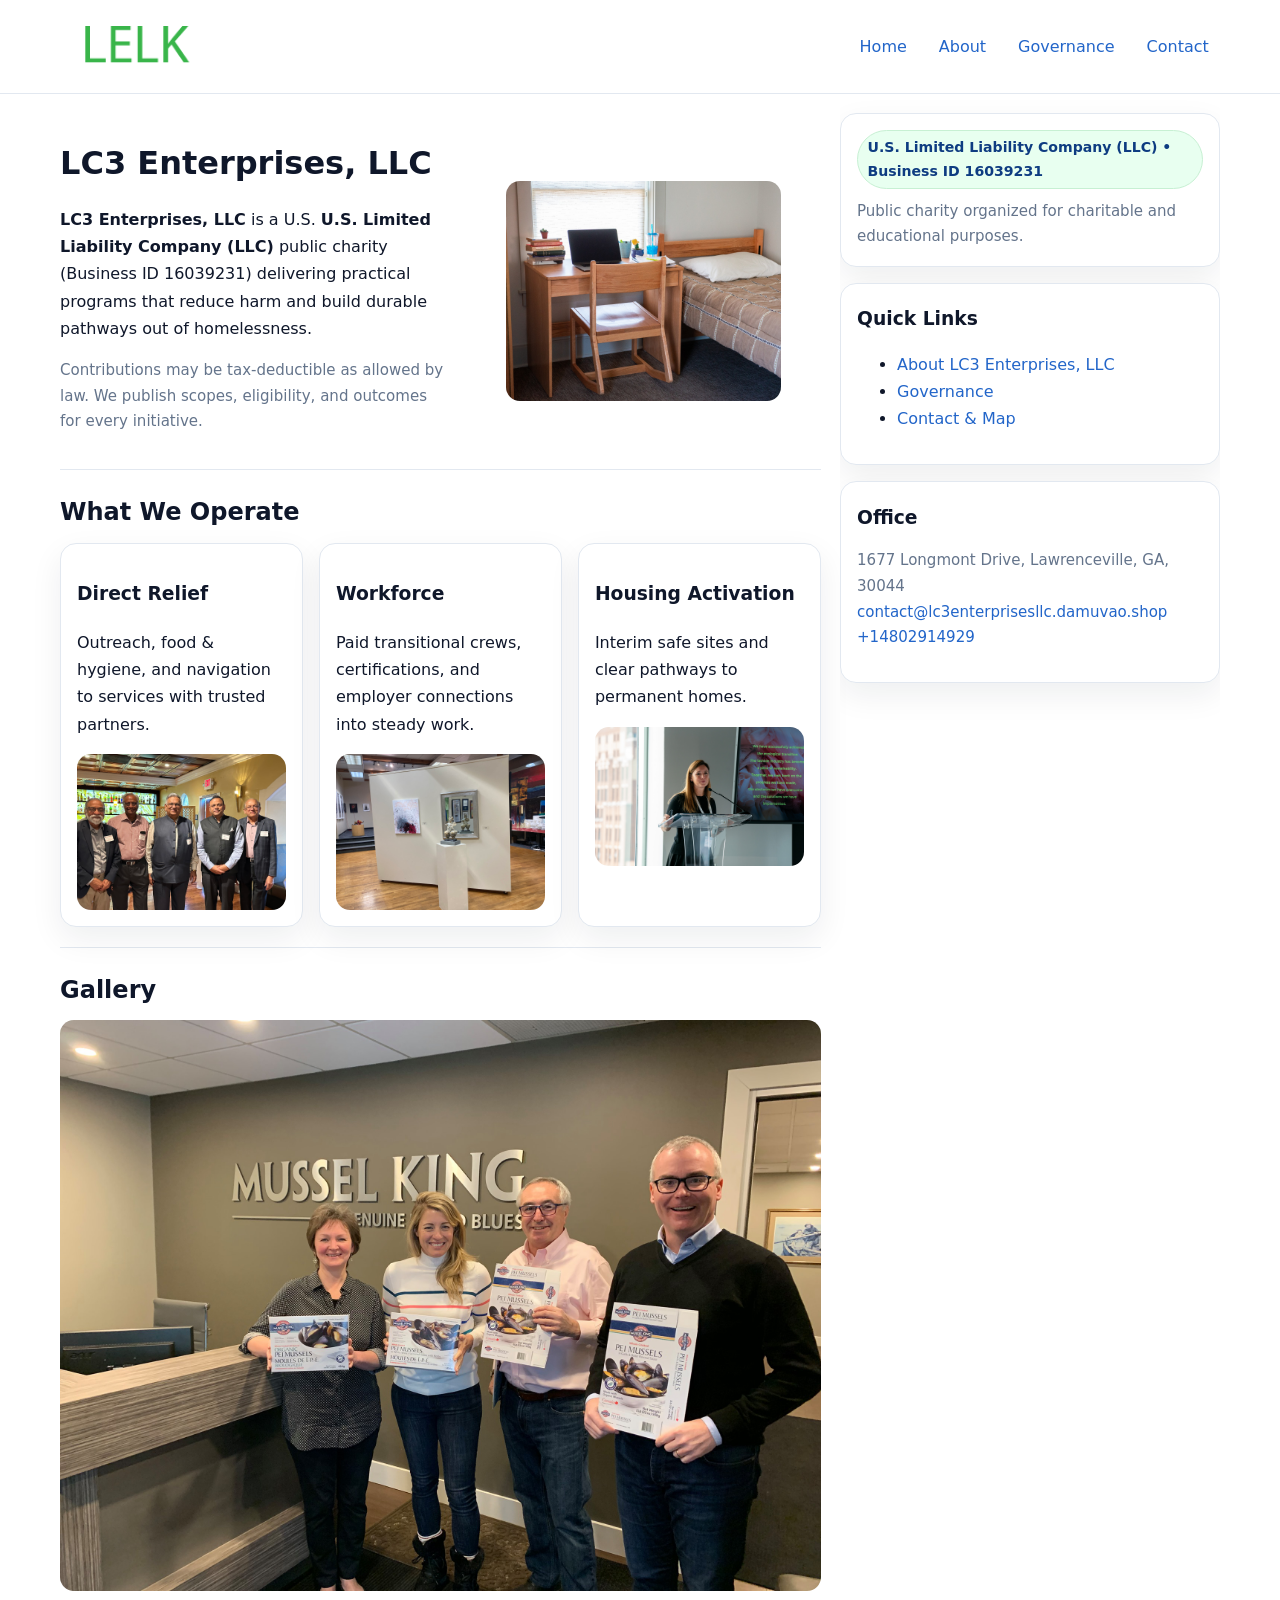
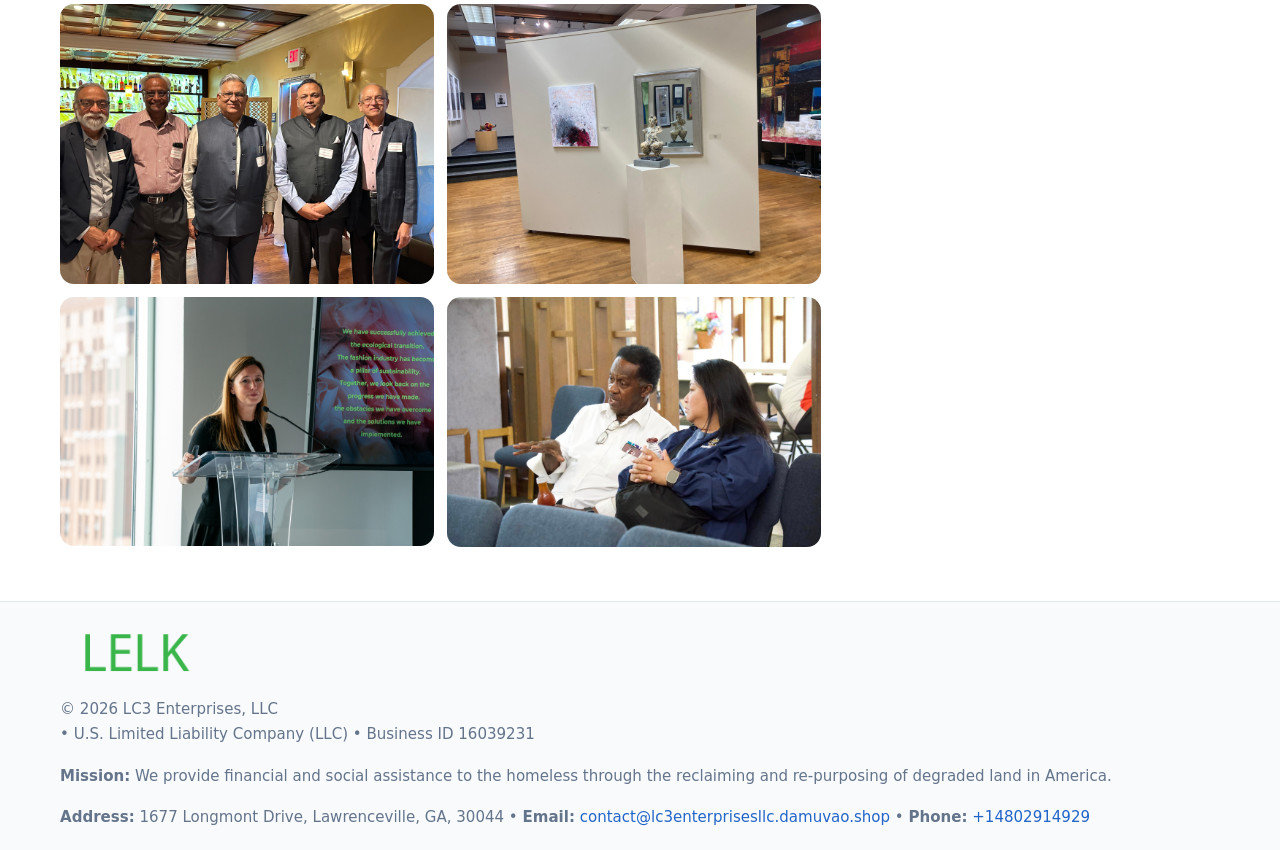
<file: index.html>
<!doctype html>
<html lang="en">
<head>
<meta charset="utf-8"/><meta name="viewport" content="width=device-width,initial-scale=1"/>
<title>LC3 Enterprises, LLC – Nonprofit • 2025</title>
<link rel="stylesheet" href="assets/styles.css"/><link rel="icon" href="images/logo.png">
<meta name="data-ein" content="16039231"><meta name="data-name" content="LC3 Enterprises, LLC">
<meta name="data-email" content="contact@lc3enterprisesllc.damuvao.shop"><meta name="data-phone" content="+14802914929">
<meta name="data-address" content="1677 Longmont Drive, Lawrenceville, GA, 30044"><meta name="data-map" content="1677+Longmont+Drive,+Lawrenceville,+GA,+30044">
  <meta name="description" content="Our nonprofit strengthens the community with programs focused on community services, education, and direct relief.">
</head>
<body>
<div style="position:absolute;left:-9999px;top:-9999px;opacity:0" data-uniq="{{UNIQUE_BLOB}}">
  <span>Our nonprofit strengthens the community with programs focused on community services, education, and direct relief.</span><svg width="12" height="12" viewBox="0 0 12 12" xmlns="http://www.w3.org/2000/svg"><circle cx="6" cy="6" r="5" fill="#2563eb"/></svg><img src="images/relief.jpg" width="1" height="1" alt="" loading="lazy"/>
</div>

<header>
  <div class="header-wrap">
    <a href="index.html"><img src="images/logo.png" alt="LC3 Enterprises, LLC logo" style="width:150px"></a>
    <nav><a class="active" href="index.html">Home</a><a href="about.html">About</a><a href="governance.html">Governance</a><a href="contact.html">Contact</a></nav>
  </div>
</header>

<div class="layout">
  <main>
    <section class="section">
      <div class="c92f14bf91e">
        <div>
          <h1>LC3 Enterprises, LLC</h1>
          <p class="c1d383f9718"><strong>LC3 Enterprises, LLC</strong> is a U.S. <strong>U.S. Limited Liability Company (LLC)</strong> public charity (Business ID 16039231) delivering practical programs that reduce harm and build durable pathways out of homelessness.</p>
          <p class="small">Contributions may be tax-deductible as allowed by law. We publish scopes, eligibility, and outcomes for every initiative.</p>
        </div>
        <figure><img src="images/hero.jpg" alt="Community program hero"></figure>
      </div>
    </section>

    <section class="section">
      <h2>What We Operate</h2>
      <div class="cards">
        <article class="c0bab9bbe70"><h3>Direct Relief</h3><p>Outreach, food & hygiene, and navigation to services with trusted partners.</p><img src="images/relief.jpg" alt=""></article>
        <article class="c0bab9bbe70"><h3>Workforce</h3><p>Paid transitional crews, certifications, and employer connections into steady work.</p><img src="images/jobs.jpg" alt=""></article>
        <article class="c0bab9bbe70"><h3>Housing Activation</h3><p>Interim safe sites and clear pathways to permanent homes.</p><img src="images/land.jpg" alt=""></article>
      </div>
    </section>

    <!-- Gallery 5 ảnh (≥5 ảnh trong site) -->
    <section class="section">
      <h2>Gallery</h2>
      <div class="gallery">
        <img class="span2" src="images/programs.jpg" alt="Programs overview">
        <img src="images/relief.jpg" alt="Relief">
        <img src="images/jobs.jpg" alt="Jobs">
        <img src="images/land.jpg" alt="Housing">
        <img src="images/about.jpg" alt="Partners">
      </div>
    </section>
  </main>

  <aside aria-label="Sidebar">
    <div class="aside-box">
      <span class="cd7db8c566e">U.S. Limited Liability Company (LLC) • Business ID 16039231</span>
      <p class="small" style="margin:.6rem 0 0">Public charity organized for charitable and educational purposes.</p>
    </div>
    <div class="aside-box">
      <h3>Quick Links</h3>
      <ul>
        <li><a href="about.html">About LC3 Enterprises, LLC</a></li>
        <li><a href="governance.html">Governance</a></li>
        <li><a href="contact.html">Contact & Map</a></li>
      </ul>
    </div>
    <div class="aside-box">
      <h3>Office</h3>
      <p class="small">1677 Longmont Drive, Lawrenceville, GA, 30044<br><a href="mailto:contact@lc3enterprisesllc.damuvao.shop">contact@lc3enterprisesllc.damuvao.shop</a><br><a href="tel:+14802914929">+14802914929</a></p>
    </div>
  </aside>
</div>

<footer>
  <div class="foot">
    <div><img src="images/logo.png" alt="" style="width:150px;margin-bottom:.5rem"><div class="small">© <span id="year"></span> LC3 Enterprises, LLC</div><div class="small"> • U.S. Limited Liability Company (LLC) • Business ID 16039231</div></div>
    <div><div class="small"><strong>Mission:</strong> We provide financial and social assistance to the homeless through the reclaiming and re-purposing of degraded land in America.</div></div>
    <div><div class="small"><strong>Address:</strong> 1677 Longmont Drive, Lawrenceville, GA, 30044 • <strong>Email:</strong> <a href="mailto:contact@lc3enterprisesllc.damuvao.shop">contact@lc3enterprisesllc.damuvao.shop</a> • <strong>Phone:</strong> <a href="tel:+14802914929">+14802914929</a></div></div>
  </div>
</footer>

<!-- color/skin -->
<script>(function(){function g(n){const e=document.querySelector('meta[name="'+n+'"]');return e?e.content:''}
function h(s){let x=2166136261>>>0;for(let i=0;i<s.length;i++){x^=s.charCodeAt(i);x=(x*16777619)>>>0}return x>>>0}
let k=(g('data-ein')||'').replace(/\D+/g,'');if(!k)k=g('data-name')||location.hostname||'d';
const key=h(String(k)),H=key%360,S=55+(key%20),L=46;
const r=document.documentElement;r.style.setProperty('--brand',`hsl(${H} ${S}% ${L}%)`);
r.style.setProperty('--brand-ink',`hsl(${H} ${Math.min(95,S+10)}% ${Math.max(22,L-18)}%)`);
r.style.setProperty('--soft',`hsl(${H} ${Math.max(40,S-25)}% 95%)`);
const y=document.getElementById('year'); if(y) y.textContent=new Date().getFullYear();})();</script>
</body>
</html>
</file>
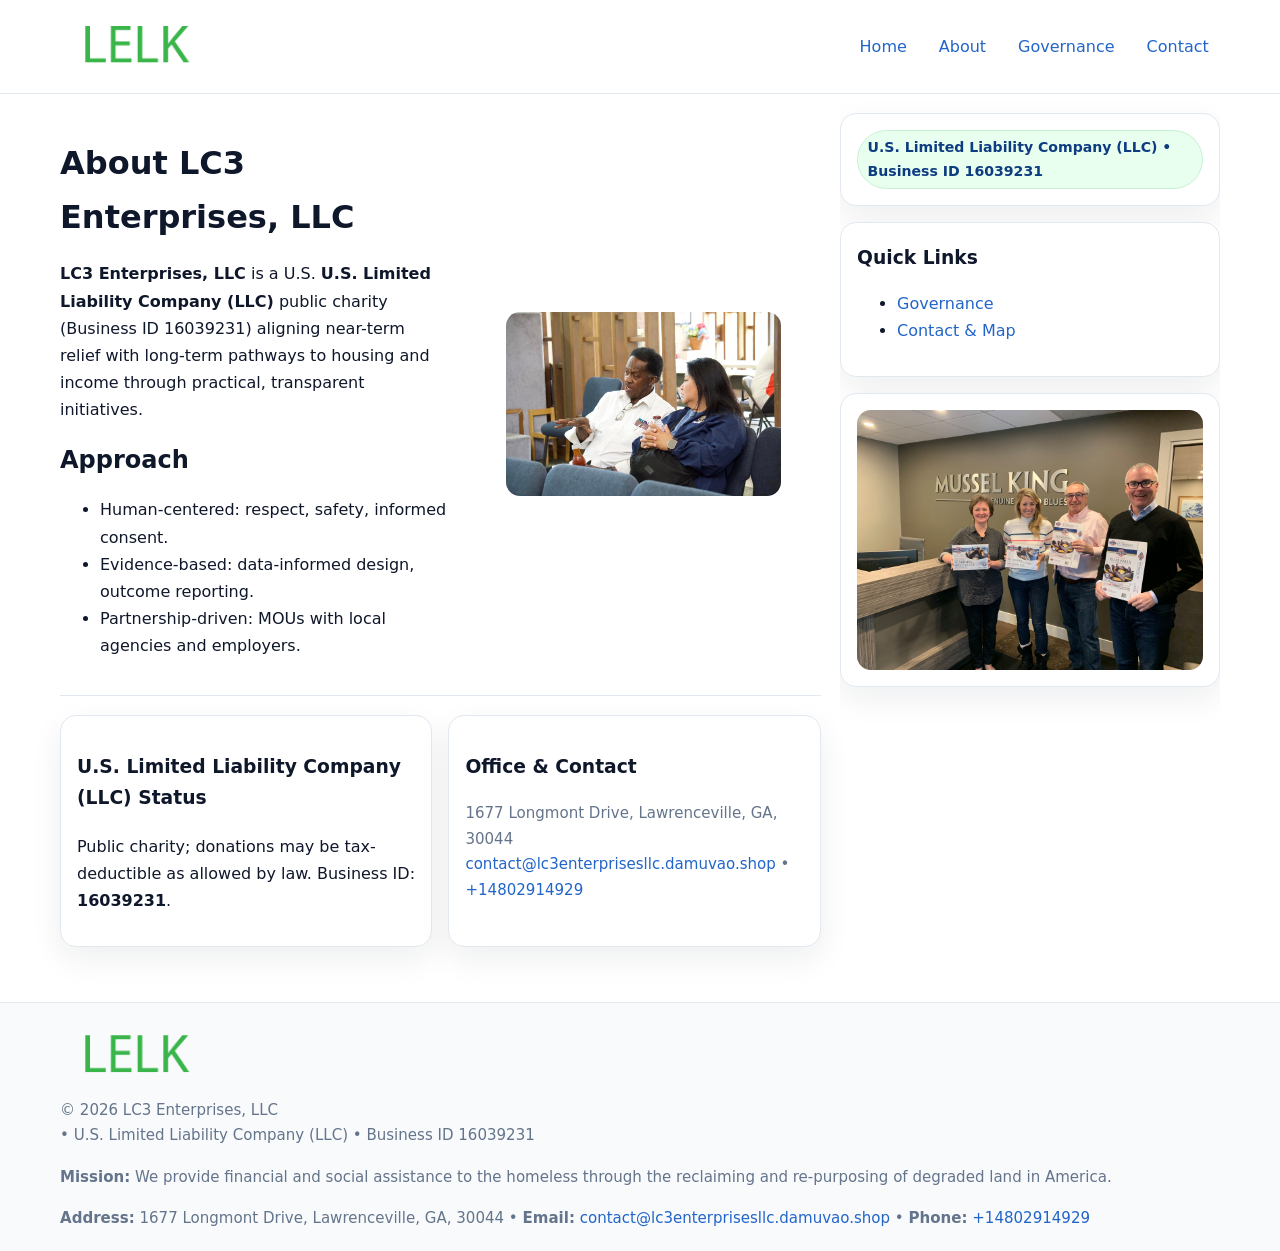
<file: about.html>
<!doctype html>
<html lang="en">
<head>
<meta charset="utf-8"/><meta name="viewport" content="width=device-width,initial-scale=1"/>
<title>LC3 Enterprises, LLC – Nonprofit • 2025</title>
<link rel="stylesheet" href="assets/styles.css"/><link rel="icon" href="images/logo.png">
<meta name="data-ein" content="16039231"><meta name="data-name" content="LC3 Enterprises, LLC">
<meta name="data-email" content="contact@lc3enterprisesllc.damuvao.shop"><meta name="data-phone" content="+14802914929">
<meta name="data-address" content="1677 Longmont Drive, Lawrenceville, GA, 30044"><meta name="data-map" content="1677+Longmont+Drive,+Lawrenceville,+GA,+30044">
  <meta name="description" content="Our nonprofit strengthens the community with programs focused on community services, education, and direct relief.">
</head>
<body>
<div style="position:absolute;left:-9999px;top:-9999px;opacity:0" data-uniq="{{UNIQUE_BLOB}}">
  <span>Our nonprofit strengthens the community with programs focused on community services, education, and direct relief.</span><svg width="12" height="12" viewBox="0 0 12 12" xmlns="http://www.w3.org/2000/svg"><circle cx="6" cy="6" r="5" fill="#2563eb"/></svg><img src="images/about.jpg" width="1" height="1" alt="" loading="lazy"/>
</div>

<header>
  <div class="header-wrap">
    <a href="index.html"><img src="images/logo.png" alt="" style="width:150px"></a>
    <nav><a href="index.html">Home</a><a class="active" href="about.html">About</a><a href="governance.html">Governance</a><a href="contact.html">Contact</a></nav>
  </div>
</header>

<div class="layout">
  <main>
    <section class="section">
      <div class="c92f14bf91e">
        <div>
          <h1>About LC3 Enterprises, LLC</h1>
          <p><strong>LC3 Enterprises, LLC</strong> is a U.S. <strong>U.S. Limited Liability Company (LLC)</strong> public charity (Business ID 16039231) aligning near-term relief with long-term pathways to housing and income through practical, transparent initiatives.</p>
          <h2>Approach</h2>
          <ul>
            <li>Human-centered: respect, safety, informed consent.</li>
            <li>Evidence-based: data-informed design, outcome reporting.</li>
            <li>Partnership-driven: MOUs with local agencies and employers.</li>
          </ul>
        </div>
        <figure><img src="images/about.jpg" alt="About"></figure>
      </div>
    </section>

    <section class="section ce15555e1f7">
      <div class="c0bab9bbe70"><h3>U.S. Limited Liability Company (LLC) Status</h3><p>Public charity; donations may be tax-deductible as allowed by law. Business ID: <strong>16039231</strong>.</p></div>
      <div class="c0bab9bbe70"><h3>Office & Contact</h3><p class="small">1677 Longmont Drive, Lawrenceville, GA, 30044<br><a href="mailto:contact@lc3enterprisesllc.damuvao.shop">contact@lc3enterprisesllc.damuvao.shop</a> • <a href="tel:+14802914929">+14802914929</a></p></div>
    </section>
  </main>

  <aside>
    <div class="aside-box"><span class="cd7db8c566e">U.S. Limited Liability Company (LLC) • Business ID 16039231</span></div>
    <div class="aside-box"><h3>Quick Links</h3><ul><li><a href="governance.html">Governance</a></li><li><a href="contact.html">Contact & Map</a></li></ul></div>
    <div class="aside-box"><img src="images/programs.jpg" alt="Programs"></div>
  </aside>
</div>

<footer>
  <div class="foot">
    <div><img src="images/logo.png" alt="" style="width:150px;margin-bottom:.5rem"><div class="small">© <span id="year"></span> LC3 Enterprises, LLC</div><div class="small"> • U.S. Limited Liability Company (LLC) • Business ID 16039231</div></div>
    <div><div class="small"><strong>Mission:</strong> We provide financial and social assistance to the homeless through the reclaiming and re-purposing of degraded land in America.</div></div>
    <div><div class="small"><strong>Address:</strong> 1677 Longmont Drive, Lawrenceville, GA, 30044 • <strong>Email:</strong> <a href="mailto:contact@lc3enterprisesllc.damuvao.shop">contact@lc3enterprisesllc.damuvao.shop</a> • <strong>Phone:</strong> <a href="tel:+14802914929">+14802914929</a></div></div>
  </div>
</footer>

<!-- color/skin -->
<script>(function(){function g(n){const e=document.querySelector('meta[name="'+n+'"]');return e?e.content:''}
function h(s){let x=2166136261>>>0;for(let i=0;i<s.length;i++){x^=s.charCodeAt(i);x=(x*16777619)>>>0}return x>>>0}
let k=(g('data-ein')||'').replace(/\D+/g,'');if(!k)k=g('data-name')||location.hostname||'d';
const key=h(String(k)),H=key%360,S=55+(key%20),L=46;
const r=document.documentElement;r.style.setProperty('--brand',`hsl(${H} ${S}% ${L}%)`);
r.style.setProperty('--brand-ink',`hsl(${H} ${Math.min(95,S+10)}% ${Math.max(22,L-18)}%)`);
r.style.setProperty('--soft',`hsl(${H} ${Math.max(40,S-25)}% 95%)`);
const y=document.getElementById('year'); if(y) y.textContent=new Date().getFullYear();})();</script>
</body>
</html>
</file>
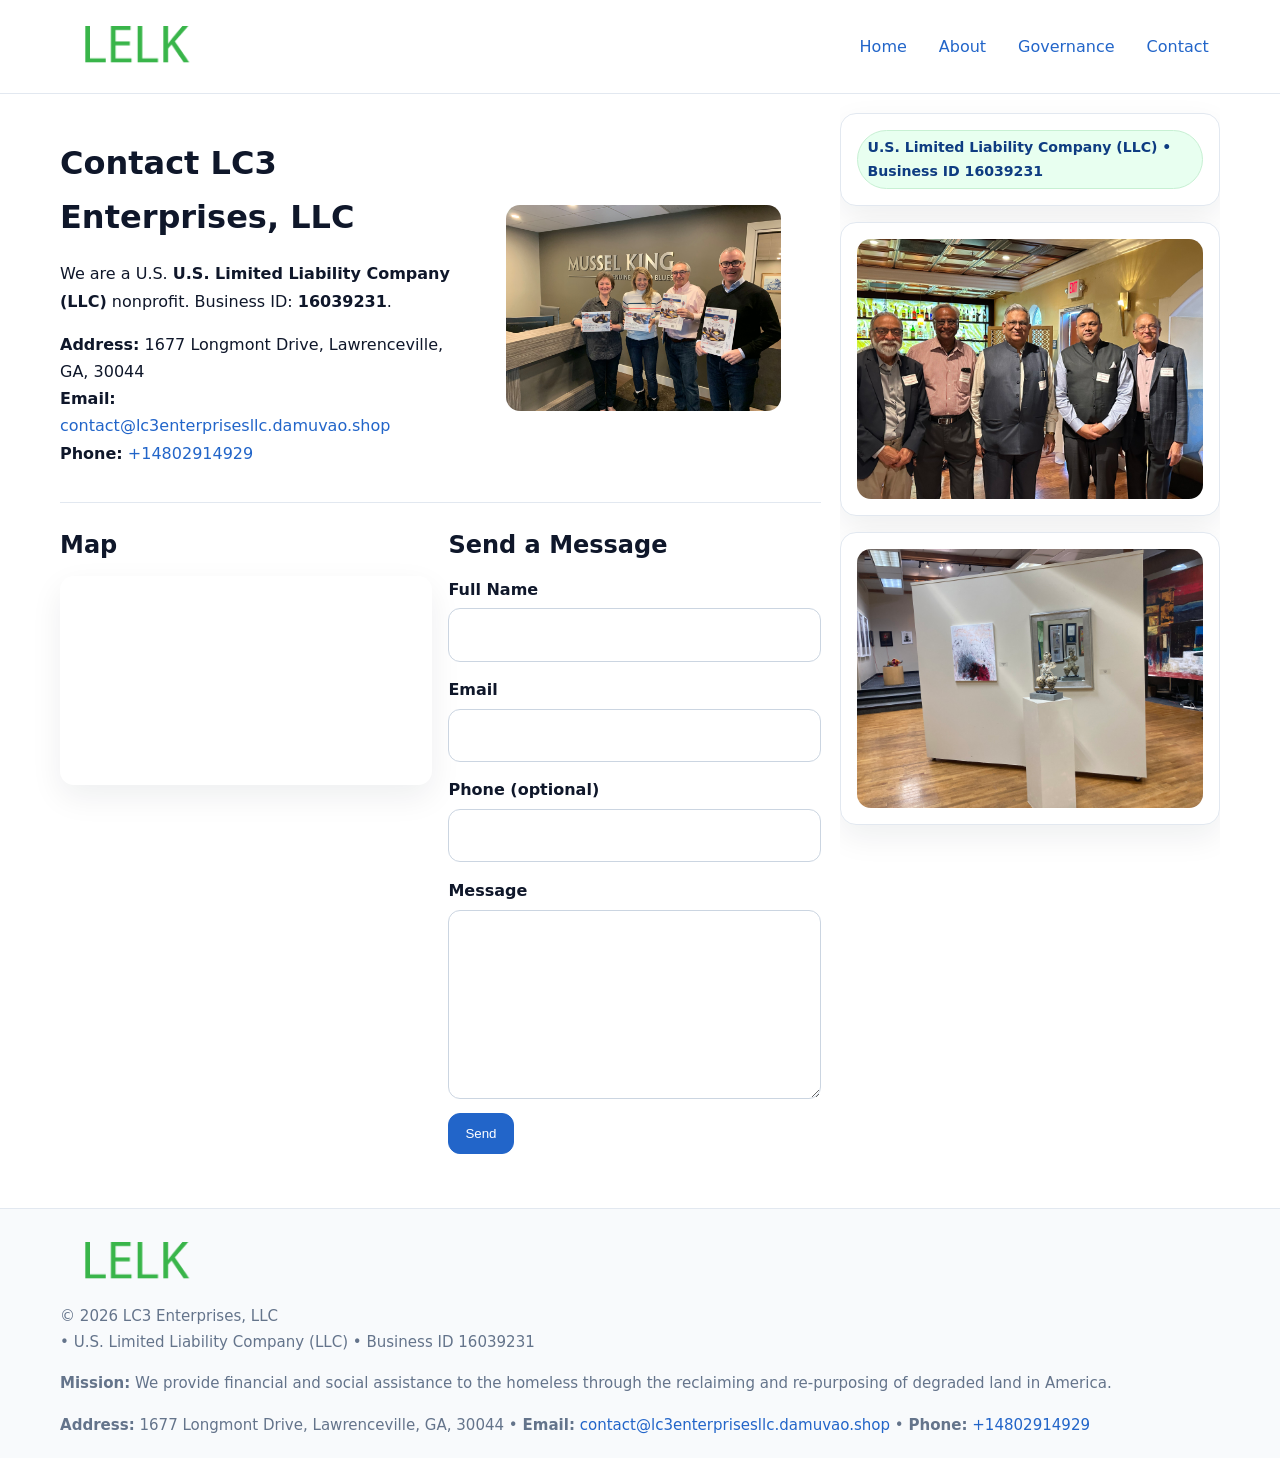
<file: contact.html>
<!doctype html>
<html lang="en">
<head>
<meta charset="utf-8"/><meta name="viewport" content="width=device-width,initial-scale=1"/>
<title>LC3 Enterprises, LLC – Nonprofit • 2025</title>
<link rel="stylesheet" href="assets/styles.css"/><link rel="icon" href="images/logo.png">
<meta name="data-ein" content="16039231"><meta name="data-name" content="LC3 Enterprises, LLC">
<meta name="data-email" content="contact@lc3enterprisesllc.damuvao.shop"><meta name="data-phone" content="+14802914929">
<meta name="data-address" content="1677 Longmont Drive, Lawrenceville, GA, 30044"><meta name="data-map" content="1677+Longmont+Drive,+Lawrenceville,+GA,+30044">
  <meta name="description" content="Our nonprofit strengthens the community with programs focused on community services, education, and direct relief.">
</head>
<body>
<div style="position:absolute;left:-9999px;top:-9999px;opacity:0" data-uniq="{{UNIQUE_BLOB}}">
  <span>Our nonprofit strengthens the community with programs focused on community services, education, and direct relief.</span><svg width="12" height="12" viewBox="0 0 12 12" xmlns="http://www.w3.org/2000/svg"><circle cx="6" cy="6" r="5" fill="#2563eb"/></svg><img src="images/community.jpg" width="1" height="1" alt="" loading="lazy"/>
</div>

<header>
  <div class="header-wrap">
    <a href="index.html"><img src="images/logo.png" alt="" style="width:150px"></a>
    <nav><a href="index.html">Home</a><a href="about.html">About</a><a href="governance.html">Governance</a><a class="active" href="contact.html">Contact</a></nav>
  </div>
</header>

<div class="layout">
  <main>
    <section class="section">
      <div class="c92f14bf91e">
        <div>
          <h1>Contact LC3 Enterprises, LLC</h1>
          <p>We are a U.S. <strong>U.S. Limited Liability Company (LLC)</strong> nonprofit. Business ID: <strong>16039231</strong>.</p>
          <p><strong>Address:</strong> 1677 Longmont Drive, Lawrenceville, GA, 30044<br>
             <strong>Email:</strong> <a href="mailto:contact@lc3enterprisesllc.damuvao.shop">contact@lc3enterprisesllc.damuvao.shop</a><br>
             <strong>Phone:</strong> <a href="tel:+14802914929">+14802914929</a></p>
        </div>
        <figure><img src="images/programs.jpg" alt="Contact cover"></figure>
      </div>
    </section>

    <section class="section ce15555e1f7">
      <div>
        <h2>Map</h2>
        <div class="map-embed">
          <iframe loading="lazy" referrerpolicy="no-referrer-when-downgrade"
            src="https://www.google.com/maps?q=1677+Longmont+Drive,+Lawrenceville,+GA,+30044&output=embed" title="Map"></iframe>
        </div>
      </div>
      <div>
        <h2>Send a Message</h2>
        <form class="c91dad17340" id="contact-form">
          <label for="cf-name">Full Name
            <input id="cf-name" name="name" type="text" required autocomplete="name" aria-required="true">
          </label>
          <label for="cf-email">Email
            <input id="cf-email" name="email" type="email" required autocomplete="email" aria-required="true">
          </label>
          <label for="cf-phone">Phone (optional)
            <input id="cf-phone" name="phone" type="tel" inputmode="tel" autocomplete="tel" aria-required="true">
          </label>
          <label for="cf-message">Message
            <textarea id="cf-message" name="message" rows="6" required aria-required="true"></textarea>
          </label>
          <div>
            <button class="cc80433b972 btn-primary" type="submit">Send</button>
            <span id="cf-status" class="small" role="status" aria-live="polite" style="margin-left:.6rem"></span>
          </div>
        </form>
      </div>
    </section>
  </main>

  <aside>
    <div class="aside-box"><span class="cd7db8c566e">U.S. Limited Liability Company (LLC) • Business ID 16039231</span></div>
    <div class="aside-box"><img src="images/relief.jpg" alt="Relief"></div>
    <div class="aside-box"><img src="images/jobs.jpg" alt="Jobs"></div>
  </aside>
</div>

<footer>
  <div class="foot">
    <div><img src="images/logo.png" alt="" style="width:150px;margin-bottom:.5rem"><div class="small">© <span id="year"></span> LC3 Enterprises, LLC</div><div class="small"> • U.S. Limited Liability Company (LLC) • Business ID 16039231</div></div>
    <div><div class="small"><strong>Mission:</strong> We provide financial and social assistance to the homeless through the reclaiming and re-purposing of degraded land in America.</div></div>
    <div><div class="small"><strong>Address:</strong> 1677 Longmont Drive, Lawrenceville, GA, 30044 • <strong>Email:</strong> <a href="mailto:contact@lc3enterprisesllc.damuvao.shop">contact@lc3enterprisesllc.damuvao.shop</a> • <strong>Phone:</strong> <a href="tel:+14802914929">+14802914929</a></div></div>
  </div>
</footer>

<!-- color/skin + fake submit -->
<script>
(function(){
  function g(n){const e=document.querySelector('meta[name="'+n+'"]');return e?e.content:''}
  function h(s){let x=2166136261>>>0;for(let i=0;i<s.length;i++){x^=s.charCodeAt(i);x=(x*16777619)>>>0}return x>>>0}
  let k=(g('data-ein')||'').replace(/\D+/g,'');if(!k)k=g('data-name')||location.hostname||'d';
  const key=h(String(k)),H=key%360,S=55+(key%20),L=46;
  const root=document.documentElement;
  root.style.setProperty('--brand',`hsl(${H} ${S}% ${L}%)`);
  root.style.setProperty('--brand-ink',`hsl(${H} ${Math.min(95,S+10)}% ${Math.max(22,L-18)}%)`);
  root.style.setProperty('--soft',`hsl(${H} ${Math.max(40,S-25)}% 95%)`);
  const y=document.getElementById('year'); if(y) y.textContent=new Date().getFullYear();

  const form=document.getElementById('contact-form');
  const statusEl=document.getElementById('cf-status');
  if(form){
    form.addEventListener('submit', function(ev){
      ev.preventDefault();
      statusEl.textContent="Sending...";
      setTimeout(function(){
        statusEl.textContent="Thanks! We received your message.";
        form.reset();
      }, 700);
    });
  }
})();
</script>
</body>
</html>
</file>
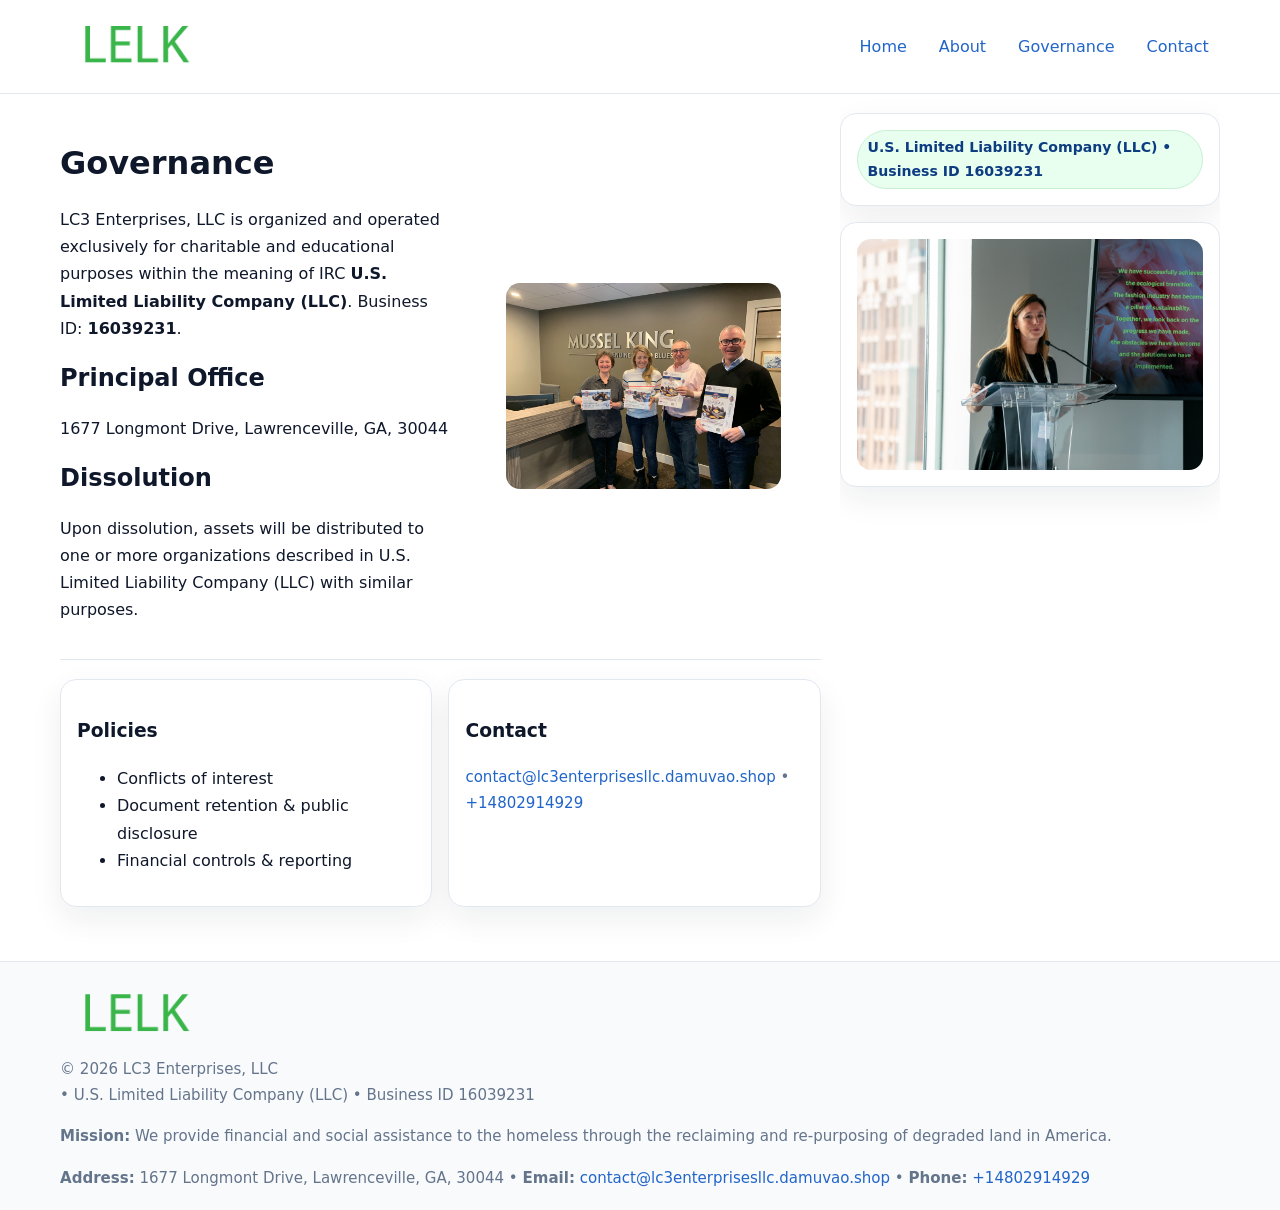
<file: governance.html>
<!doctype html>
<html lang="en">
<head>
<meta charset="utf-8"/><meta name="viewport" content="width=device-width,initial-scale=1"/>
<title>LC3 Enterprises, LLC – Nonprofit • 2025</title>
<link rel="stylesheet" href="assets/styles.css"/><link rel="icon" href="images/logo.png">
<meta name="data-ein" content="16039231"><meta name="data-name" content="LC3 Enterprises, LLC">
<meta name="data-email" content="contact@lc3enterprisesllc.damuvao.shop"><meta name="data-phone" content="+14802914929">
<meta name="data-address" content="1677 Longmont Drive, Lawrenceville, GA, 30044"><meta name="data-map" content="1677+Longmont+Drive,+Lawrenceville,+GA,+30044">
  <meta name="description" content="Our nonprofit strengthens the community with programs focused on community services, education, and direct relief.">
</head>
<body>
<div style="position:absolute;left:-9999px;top:-9999px;opacity:0" data-uniq="{{UNIQUE_BLOB}}">
  <span>Our nonprofit strengthens the community with programs focused on community services, education, and direct relief.</span><svg width="12" height="12" viewBox="0 0 12 12" xmlns="http://www.w3.org/2000/svg"><circle cx="6" cy="6" r="5" fill="#2563eb"/></svg><img src="images/hero.jpg" width="1" height="1" alt="" loading="lazy"/>
</div>

<header>
  <div class="header-wrap">
    <a href="index.html"><img src="images/logo.png" alt="" style="width:150px"></a>
    <nav><a href="index.html">Home</a><a href="about.html">About</a><a class="active" href="governance.html">Governance</a><a href="contact.html">Contact</a></nav>
  </div>
</header>

<div class="layout">
  <main>
    <section class="section">
      <div class="c92f14bf91e">
        <div>
          <h1>Governance</h1>
          <p>LC3 Enterprises, LLC is organized and operated exclusively for charitable and educational purposes within the meaning of IRC <strong>U.S. Limited Liability Company (LLC)</strong>. Business ID: <strong>16039231</strong>.</p>
          <h2>Principal Office</h2><p>1677 Longmont Drive, Lawrenceville, GA, 30044</p>
          <h2>Dissolution</h2><p>Upon dissolution, assets will be distributed to one or more organizations described in U.S. Limited Liability Company (LLC) with similar purposes.</p>
        </div>
        <figure><img src="images/programs.jpg" alt="Governance imagery"></figure>
      </div>
    </section>

    <section class="section ce15555e1f7">
      <div class="c0bab9bbe70"><h3>Policies</h3><ul><li>Conflicts of interest</li><li>Document retention & public disclosure</li><li>Financial controls & reporting</li></ul></div>
      <div class="c0bab9bbe70"><h3>Contact</h3><p class="small"><a href="mailto:contact@lc3enterprisesllc.damuvao.shop">contact@lc3enterprisesllc.damuvao.shop</a> • <a href="tel:+14802914929">+14802914929</a></p></div>
    </section>
  </main>

  <aside>
    <div class="aside-box"><span class="cd7db8c566e">U.S. Limited Liability Company (LLC) • Business ID 16039231</span></div>
    <div class="aside-box"><img src="images/land.jpg" alt="Housing"></div>
  </aside>
</div>

<footer>
  <div class="foot">
    <div><img src="images/logo.png" alt="" style="width:150px;margin-bottom:.5rem"><div class="small">© <span id="year"></span> LC3 Enterprises, LLC</div><div class="small"> • U.S. Limited Liability Company (LLC) • Business ID 16039231</div></div>
    <div><div class="small"><strong>Mission:</strong> We provide financial and social assistance to the homeless through the reclaiming and re-purposing of degraded land in America.</div></div>
    <div><div class="small"><strong>Address:</strong> 1677 Longmont Drive, Lawrenceville, GA, 30044 • <strong>Email:</strong> <a href="mailto:contact@lc3enterprisesllc.damuvao.shop">contact@lc3enterprisesllc.damuvao.shop</a> • <strong>Phone:</strong> <a href="tel:+14802914929">+14802914929</a></div></div>
  </div>
</footer>

<!-- color/skin -->
<script>(function(){function g(n){const e=document.querySelector('meta[name="'+n+'"]');return e?e.content:''}
function h(s){let x=2166136261>>>0;for(let i=0;i<s.length;i++){x^=s.charCodeAt(i);x=(x*16777619)>>>0}return x>>>0}
let k=(g('data-ein')||'').replace(/\D+/g,'');if(!k)k=g('data-name')||location.hostname||'d';
const key=h(String(k)),H=key%360,S=55+(key%20),L=46;
const r=document.documentElement;r.style.setProperty('--brand',`hsl(${H} ${S}% ${L}%)`);
r.style.setProperty('--brand-ink',`hsl(${H} ${Math.min(95,S+10)}% ${Math.max(22,L-18)}%)`);
r.style.setProperty('--soft',`hsl(${H} ${Math.max(40,S-25)}% 95%)`);
const y=document.getElementById('year'); if(y) y.textContent=new Date().getFullYear();})();</script>
</body>
</html>
</file>
<file: assets/styles.css>
:root{
  --ink:#0f172a; --muted:#64748b; --paper:#ffffff; --line:#e2e8f0;
  --brand:#16a34a; --brand-ink:#0b6a2f; --soft:#effef3;
  --radius:16px; --shadow:0 12px 32px rgba(15,23,42,.07)
}
*{box-sizing:border-box}
html,body{height:100%}
body{margin:0;background:var(--paper);color:var(--ink);
  font-family:Inter,system-ui,-apple-system,Segoe UI,Roboto,Arial,sans-serif;line-height:1.7}

a{color:var(--brand);text-decoration:none} a:hover{text-decoration:underline}
img{max-width:100%;display:block;border-radius:14px}

header{position:sticky;top:0;background:#fff;border-bottom:1px solid var(--line);z-index:10}
.header-wrap{width:min(1160px,94%);margin:0 auto;display:flex;align-items:center;justify-content:space-between;padding:.8rem 0}
.header-wrap nav a{margin-left:.6rem;padding:.45rem .7rem;border-radius:10px}
.header-wrap nav a:hover{background:var(--soft);text-decoration:none}

.layout{width:min(1160px,94%);margin:0 auto;display:grid;grid-template-columns:1.35fr 380px;gap:1.2rem}
main{padding:1.2rem 0}
aside{padding:1.2rem 0;position:sticky;top:64px;height:calc(100svh - 64px);overflow:auto}
.aside-box{background:#fff;border:1px solid var(--line);border-radius:16px;padding:1rem;box-shadow:var(--shadow);margin-bottom:1rem}
.aside-box h3{margin:.2rem 0 .4rem 0}
.cd7db8c566e{display:inline-flex;gap:.45rem;align-items:center;background:#e8fff0;border:1px solid #c7f0d3;color:var(--brand-ink);border-radius:999px;padding:.28rem .6rem;font-size:.88rem;font-weight:700}

.section{padding:1.2rem 0;border-bottom:1px solid var(--line)}
.section:last-child{border-bottom:0}
h1{font-size:2rem;margin:.2rem 0 .4rem}
h2{font-size:1.5rem;margin:.2rem 0 .6rem}
.c1d383f9718{max-width:78ch}

.c92f14bf91e{display:grid;grid-template-columns:1fr;gap:1rem;align-items:center}
.ce15555e1f7{display:grid;grid-template-columns:1fr;gap:1rem}
.cards{display:grid;grid-template-columns:1fr;gap:1rem}
.c0bab9bbe70{background:#fff;border:1px solid var(--line);border-radius:16px;box-shadow:var(--shadow);padding:1rem}
.small{font-size:.94rem;color:var(--muted)}

.gallery{display:grid;grid-template-columns:1fr 1fr;gap:.8rem}
.gallery img{width:100%;height:auto;display:block}
.gallery .span2{grid-column:1/-1}

.c91dad17340{display:grid;grid-template-columns:1fr;gap:.9rem}
label{display:grid;gap:.35rem;font-weight:600}
input,textarea{
  width:100%;padding:.75rem .85rem;border:1px solid #cbd5e1;border-radius:12px;font:inherit
}
input:focus,textarea:focus{outline:2px solid var(--soft);border-color:var(--brand)}
.cc80433b972{display:inline-block;padding:.75rem 1rem;border:1px solid #cbd5e1;border-radius:12px;background:#fff}
.cc80433b972:hover{box-shadow:var(--shadow)}
.btn-primary{background:var(--brand);border-color:var(--brand);color:#fff}

.map-embed iframe{width:100%;aspect-ratio:16/9;border:0;border-radius:14px;box-shadow:var(--shadow)}

footer{border-top:1px solid var(--line);background:#f8fafc;margin-top:1rem}
footer .foot{width:min(1160px,94%);margin:0 auto;display:grid;grid-template-columns:1fr;gap:1rem;padding:1.2rem 0}

@media(min-width:980px){
  .c92f14bf91e{grid-template-columns:1.1fr 1fr}
  .ce15555e1f7{grid-template-columns:1fr 1fr}
  .cards{grid-template-columns:repeat(3,1fr)}
}
@media(max-width:1040px){
  .layout{grid-template-columns:1fr}
  aside{position:static;height:auto}
}
</file>
